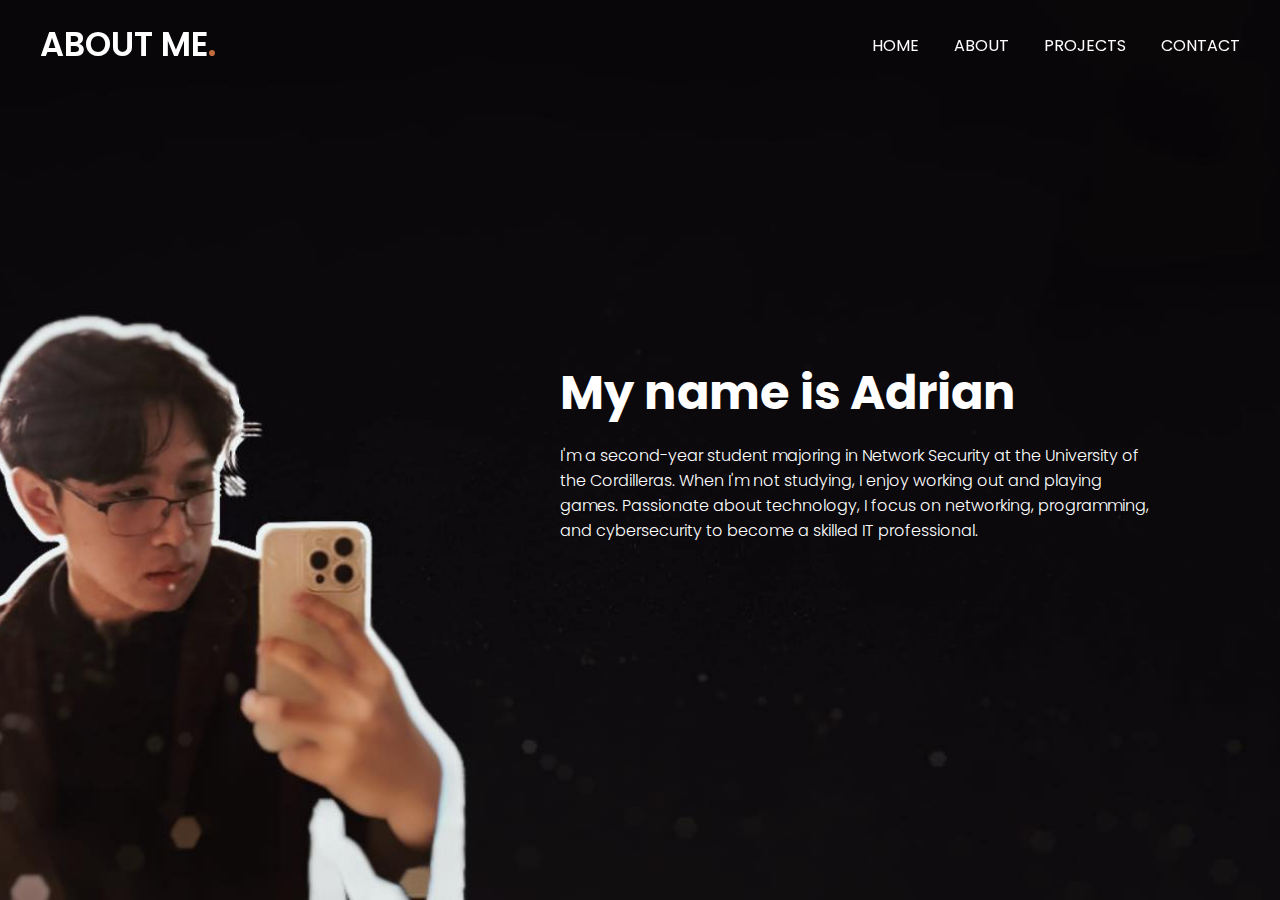
<file: about.html>
<!DOCTYPE html>
<html lang="en">
  <head>
    <meta charset="UTF-8">
    <meta name="viewport" content="width=device-width, initial-scale=1.0">
    <title>About</title>
    <link rel="stylesheet" href="about.css">
    <link rel="stylesheet" href="https://fonts.googleapis.com/css2?family=Material+Symbols+Outlined:opsz,wght,FILL,GRAD@24,400,0,0">
  </head>
  <body>
    <header>
      <nav class="navbar">
        <a class="logo" href="about.html">About Me<span>.</span></a>
        <ul class="menu-links">
          <span id="close-menu-btn" class="material-symbols-outlined">close</span>
          <li><a href="index.html">Home</a></li>
          <li><a href="about.html">About</a></li>
          <li><a href="project.html">Projects</a></li>
          <li><a href="contact.html">Contact</a></li>
        </ul>
        <span id="hamburger-btn" class="material-symbols-outlined">menu</span>
      </nav>
    </header>

    <section class="about-section">
      <div class="content">
        <h2>My name is Adrian</h2>
        <p>
            I'm a second-year student majoring in Network Security at the University of the Cordilleras. When I'm not studying, I enjoy working out and playing games. 
            Passionate about technology, I focus on networking, programming, and cybersecurity to become a skilled IT professional.
        </p>
      </div>
    </section>

    <script>
      const header = document.querySelector("header");
      const hamburgerBtn = document.querySelector("#hamburger-btn");
      const closeMenuBtn = document.querySelector("#close-menu-btn");

      // Toggle mobile menu on hamburger button click
      hamburgerBtn.addEventListener("click", () => header.classList.toggle("show-mobile-menu"));

      // Close mobile menu on close button click
      closeMenuBtn.addEventListener("click", () => hamburgerBtn.click());
    </script>
    
  </body>
</html>
</file>
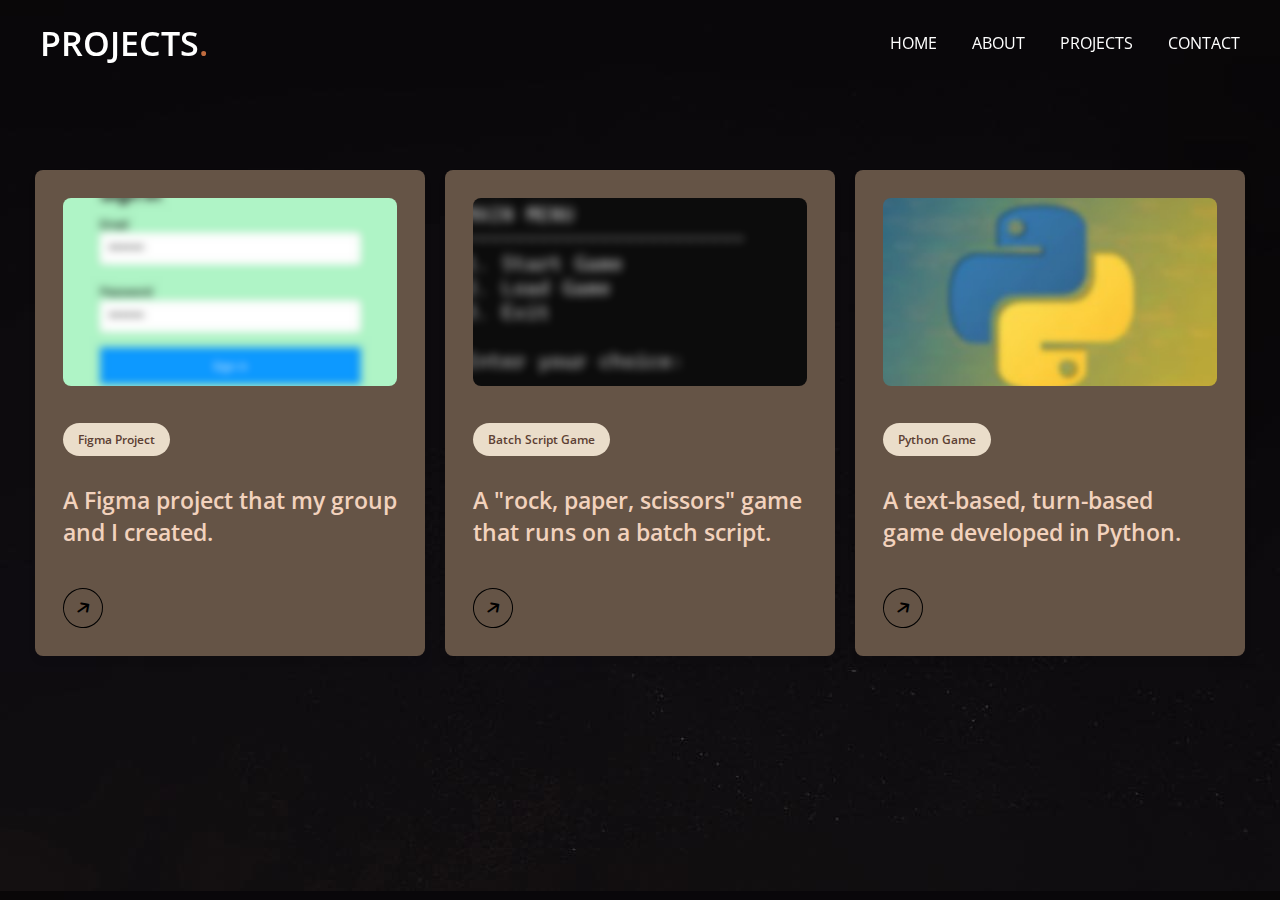
<file: project.html>
<!DOCTYPE html>
<!-- Coding By CodingNepal - www.codingnepalweb.com -->
<html lang="en">
<head>
    <meta charset="UTF-8">
    <meta name="viewport" content="width=device-width, initial-scale=1.0">
    <title>Responsive Card Design HTML and CSS | CodingNepal</title>
    <link rel="stylesheet" href="https://cdnjs.cloudflare.com/ajax/libs/font-awesome/6.4.2/css/all.min.css">
    <link rel="stylesheet" href="https://fonts.googleapis.com/css2?family=Material+Symbols+Outlined:opsz,wght,FILL,GRAD@24,400,0,0">
    <link rel="stylesheet" href="project.css">
</head>
<body>
    <header>
        <nav class="navbar">
          <a class="logo" href="project.html">Projects<span>.</span></a>
          <ul class="menu-links">
            <span id="close-menu-btn" class="material-symbols-outlined">close</span>
            <li><a href="index.html">Home</a></li>
            <li><a href="about.html">About</a></li>
            <li><a href="project.html">Projects</a></li>
            <li><a href="contact.html">Contact</a></li>
          </ul>
          <span id="hamburger-btn" class="material-symbols-outlined">menu</span>
        </nav>
      </header>
    <div class="card-list">
        <a href="https://www.figma.com/proto/zXkiOoRRqmNtJ7aA5aOfC1/HYRE-(Copy)?type=design&node-id=1-77&t=zOFMCizEDvSSepOC-0&scaling=scale-down&page-id=0%3A1&starting-point-node-id=1%3A77" class="card-item">
            <img src="imgs/project1.png" alt="Card Image">
            <span class="Project1">Figma Project</span>
            <h3>A Figma project that my group and I created.</h3>
            <div class="arrow">
                <i class="fas fa-arrow-right card-icon"></i>
            </div>
        </a>
        <a href="https://drive.google.com/file/d/1TOVaRUHM4RpkiBizddwlXpelE9HHmXI1/view?usp=sharing" class="card-item">
            <img src="imgs/project2.png" alt="Card Image">
            <span class="Project2">Batch Script Game</span>
            <h3>A "rock, paper, scissors" game that runs on a batch script.</h3>
            <div class="arrow">
                <i class="fas fa-arrow-right card-icon"></i>
            </div>
        </a>
        <a href="https://drive.google.com/file/d/1GQEsHUSafoLTGjxz_1rybUMRea2FI9-d/view?usp=sharing" class="card-item">
            <img src="imgs/project3.jpg" alt="Card Image">
            <span class="Project3">Python Game</span>
            <h3>A text-based, turn-based game developed in Python.</h3>
            <div class="arrow">
                <i class="fas fa-arrow-right card-icon"></i>
            </div>
        </a>
    </div>
</body>
</html>
</file>
<file: about.css>
@import url('https://fonts.googleapis.com/css2?family=Poppins:wght@300;400;500;600;700&display=swap');

* {
  margin: 0;
  padding: 0;
  box-sizing: border-box;
  font-family: 'Poppins', sans-serif;
}



header {
  position: fixed;
  top: 0;
  left: 0;
  width: 100%;
  padding: 20px;
}

header .navbar {
  display: flex;
  align-items: center;
  justify-content: space-between;
  max-width: 1200px;
  margin: 0 auto;
  text-transform: uppercase;
}

.navbar .logo {
  color: #fff;
  font-weight: 600;
  font-size: 2.1rem;
  text-decoration: none;
}

.navbar .logo span {
  color: #C06B3E;
}

.navbar .menu-links {
  display: flex;
  list-style: none;
  gap: 35px;
}

.navbar a {
  color: #fff;
  text-decoration: none;
  transition: 0.2s ease;
}

.navbar a:hover {
  color: #C06B3E;
}

.about-section {
  height: 100vh;
  background-image: url("imgs/Bg_img2.jpg");
  background-position: center;
  background-size: cover;
  display: flex;
  align-items: center;
  padding: 0 20px;
}

.about-section .content {
  max-width: 1200px;
  margin: 0 auto;
  width: 100%;
  color: #fff;
  margin-right: -500px;
}

.about-section .content h2 {
  font-size: 3rem;
  max-width: 600px;
  line-height: 70px;
}

.about-section .content p {
  font-weight: 300;
  max-width: 600px;
  margin-top: 15px;
}


#close-menu-btn {
  position: absolute;
  right: 20px;
  top: 20px;
  cursor: pointer;
  display: none;
}

#hamburger-btn {
  color: #fff;
  cursor: pointer;
  display: none;
}

@media (max-width: 768px) {
  header {
    padding: 10px;
  }

  header.show-mobile-menu::before {
    content: "";
    position: fixed;
    left: 0;
    top: 0;
    width: 100%;
    height: 100%;
    backdrop-filter: blur(5px);
  }

  .navbar .logo {
    font-size: 1.7rem;
  }

    
  #hamburger-btn, #close-menu-btn {
    display: block;
  }

  .navbar .menu-links {
    position: fixed;
    top: 0;
    left: -250px;
    width: 250px;
    height: 100vh;
    background: #fff;
    flex-direction: column;
    padding: 70px 40px 0;
    transition: left 0.2s ease;
  }

  header.show-mobile-menu .navbar .menu-links {
    left: 0;
  }

  .navbar a {
    color: #000;
  }

  .about-section .content {
    text-align: center;
  }

  .about-section .content :is(h2, p) {
    max-width: 100%;
  }

  .about-section .content h2 {
    font-size: 2.3rem;
    line-height: 60px;
  }
  
  .about-section .content button {
    padding: 9px 18px;
  }
}
</file>
<file: project.css>
/* Importing Google font - Open Sans */
@import url('https://fonts.googleapis.com/css2?family=Open+Sans:wght@300;400;500;600;700&display=swap');
@import url('https://fonts.googleapis.com/css2?family=Poppins:wght@300;400;500;600;700&display=swap');
* {
    margin: 0;
    padding: 0;
    box-sizing: border-box;
    font-family: 'Poppins', sans-serif;
  }

  header {
    position: fixed;
    top: 0;
    left: 0;
    width: 100%;
    padding: 20px;
  }
  
  header .navbar {
    display: flex;
    align-items: center;
    justify-content: space-between;
    max-width: 1200px;
    margin: 0 auto;
    text-transform: uppercase;
  }
  
  .navbar .logo {
    color: #fff;
    font-weight: 600;
    font-size: 2.1rem;
    text-decoration: none;
  }
  
  .navbar .logo span {
    color: #C06B3E;
  }
  
  .navbar .menu-links {
    display: flex;
    list-style: none;
    gap: 35px;
  }
  
  .navbar a {
    color: #fff;
    text-decoration: none;
    transition: 0.2s ease;
  }
  
  .navbar a:hover {
    color: #C06B3E;
  }
  
  
  #close-menu-btn {
    position: absolute;
    right: 20px;
    top: 20px;
    cursor: pointer;
    display: none;
  }
  
  #hamburger-btn {
    color: #fff;
    cursor: pointer;
    display: none;
  }
  
  @media (max-width: 768px) {
    header {
      padding: 10px;
    }
  
    header.show-mobile-menu::before {
      content: "";
      position: fixed;
      left: 0;
      top: 0;
      width: 100%;
      height: 100%;
      backdrop-filter: blur(5px);
    }
  
    .navbar .logo {
      font-size: 1.7rem;
    }
  
      
    #hamburger-btn, #close-menu-btn {
      display: block;
    }
  
    .navbar .menu-links {
      position: fixed;
      top: 0;
      left: -250px;
      width: 250px;
      height: 100vh;
      background: #fff;
      flex-direction: column;
      padding: 70px 40px 0;
      transition: left 0.2s ease;
    }
  
    header.show-mobile-menu .navbar .menu-links {
      left: 0;
    }
  
    .navbar a {
      color: #000;
    }
}

* {
    margin: 0;
    padding: 0;
    box-sizing: border-box;
    font-family: 'Open Sans', sans-serif;
}

body {
    background-image: url("imgs/bg.jpg");
}

.card-list {
    display: grid;
    grid-template-columns: repeat(auto-fill, minmax(300px, 1fr));
    max-width: 1250px;
    margin: 150px auto;
    padding: 20px;
    gap: 20px;
}

.card-list .card-item {
    background: #655446 ;
    padding: 26px;
    border-radius: 8px;
    box-shadow: 0px 5px 10px rgba(0, 0, 0, 0.04);
    list-style: none;
    cursor: pointer;
    text-decoration: none;
    border: 2px solid transparent;
    transition: border 0.5s ease;
}

.card-list .card-item:hover {
    border: 2px solid #a99a86;
}

.card-list .card-item img {
    width: 100%;
    aspect-ratio: 16/9;
    border-radius: 8px;
    object-fit: cover;
}

.card-list span {
    display: inline-block;
    background: #F7DFF5;
    margin-top: 32px;
    padding: 8px 15px;
    font-size: 0.75rem;
    border-radius: 50px;
    font-weight: 600;
    color: #EADDCA;

}

.card-list .Project1 {
    background-color: #EADDCA; 
    color: #5C4033;
}   

.card-list .Project2 {
    background-color: #EADDCA;
    color: #5C4033;
}

.card-list .Project3 {
    background-color: #EADDCA; 
    color: #5C4033;
}

.card-item h3 {
    color: #F2D2BD;
    font-size: 1.438rem;
    margin-top: 28px;
    font-weight: 600;
}

.card-item .arrow {
    display: flex;
    align-items: center;
    justify-content: center;
    transform: rotate(-35deg);
    height: 40px;
    width: 40px;
    color: #000;
    border: 1px solid #000;
    border-radius: 50%;
    margin-top: 40px;
    transition: 0.2s ease;
}

.card-list .card-item:hover .arrow  {
    background: #000;
    color: #fff; 
}

@media (max-width: 1200px) {
    .card-list .card-item {
        padding: 15px;
    }
}

@media screen and (max-width: 980px) {
    .card-list {
        margin: 0 auto;
    }
}
</file>
